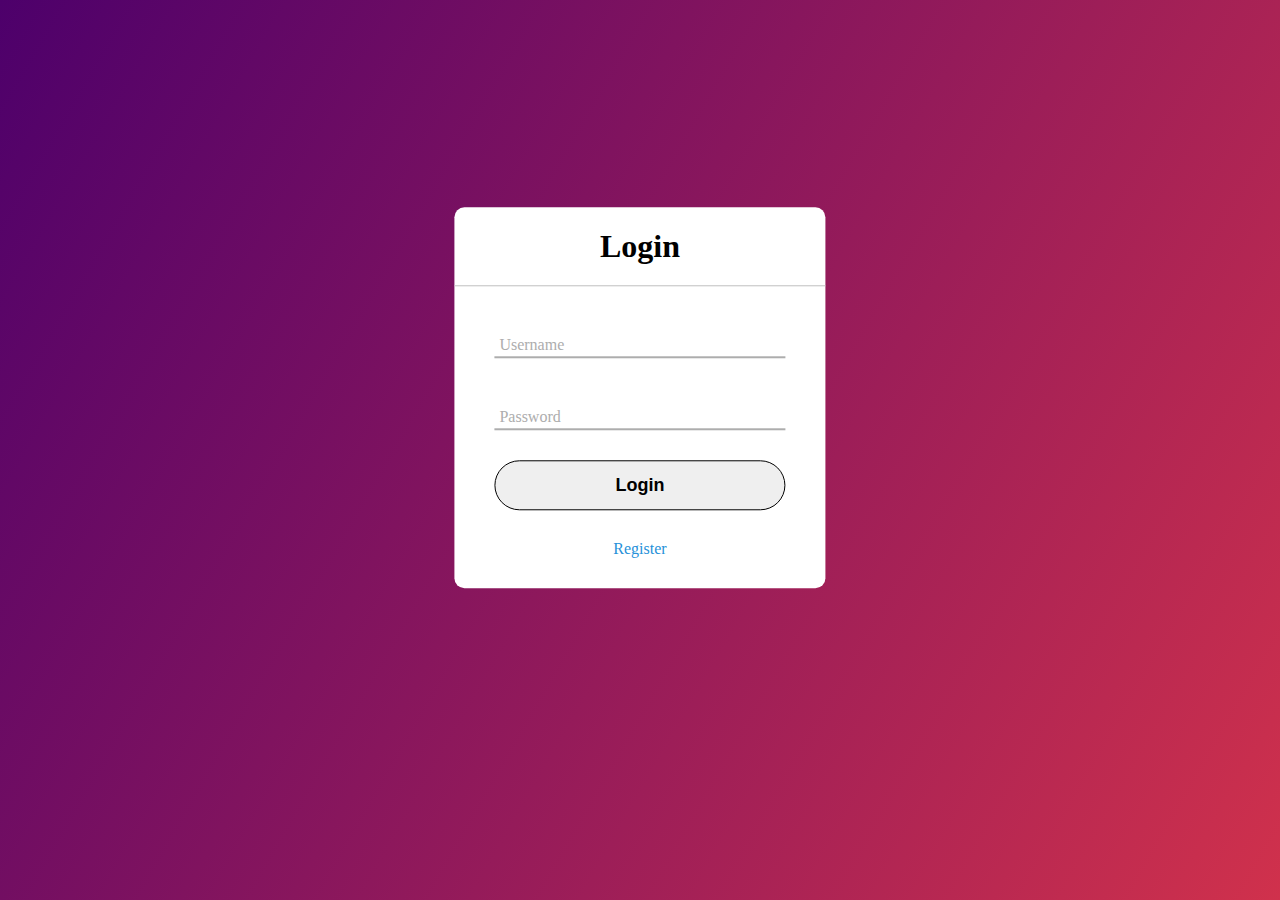
<file: index.html>
<!DOCTYPE html>
<html lang="en">
  <head>
    <title>Home</title>
    <meta charset="UTF-8" />
    <meta name="viewport" content="width=device-width" />
    <link rel="stylesheet" href="styles.css" />
  </head>
  <body>
    <div class="container">
      <div class="center">
          <h1>Login</h1>
          <form action="" method="POST">
              <div class="txt_field">
                  <input type="text" name="text" required>
                  <span></span>
                  <label>Username</label>
              </div>
              <div class="txt_field">
                  <input type="password" name="password" required>
                  <span></span>
                  <label>Password</label>
              </div>
              <input name="submit" type="Submit" value="Login">
              <div class="signup_link"> <a href="register.html">Register</a>
              </div>
          </form>
      </div>
    </div>
  </body>
</html>
</file>
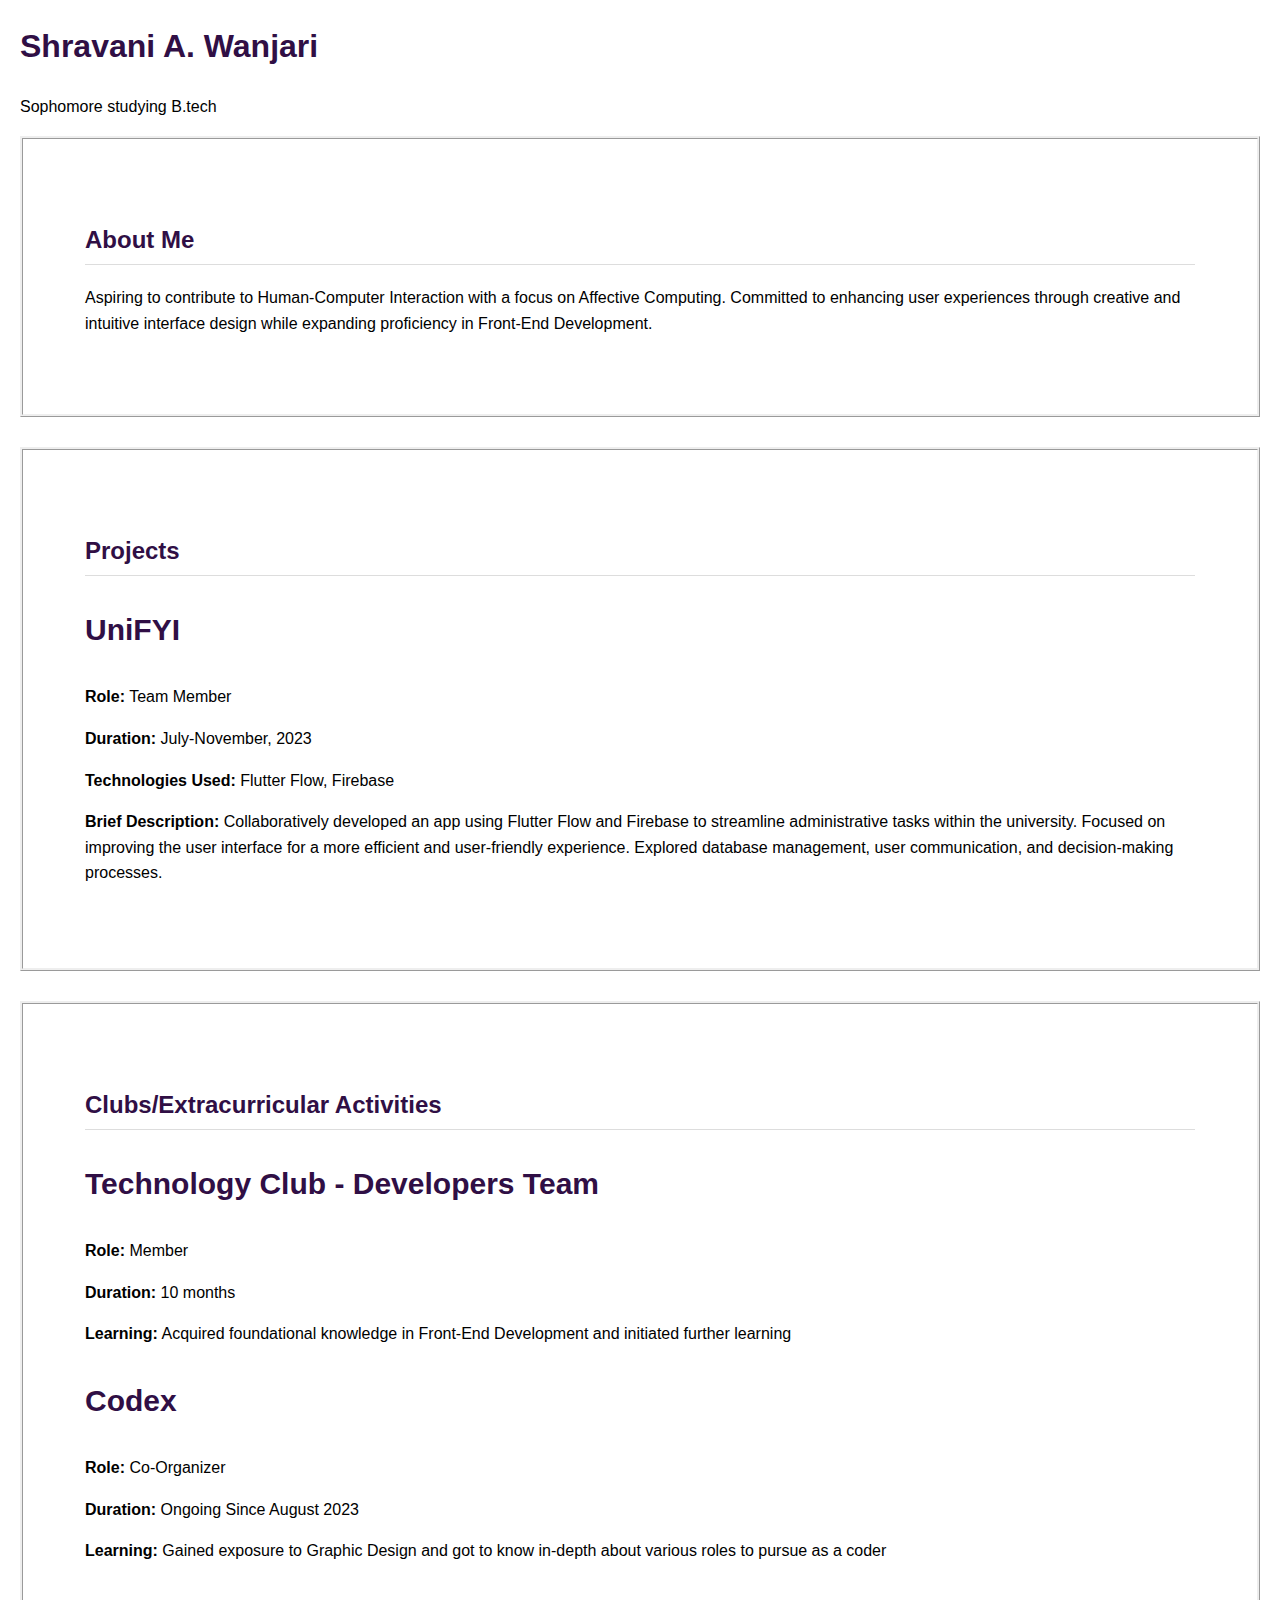
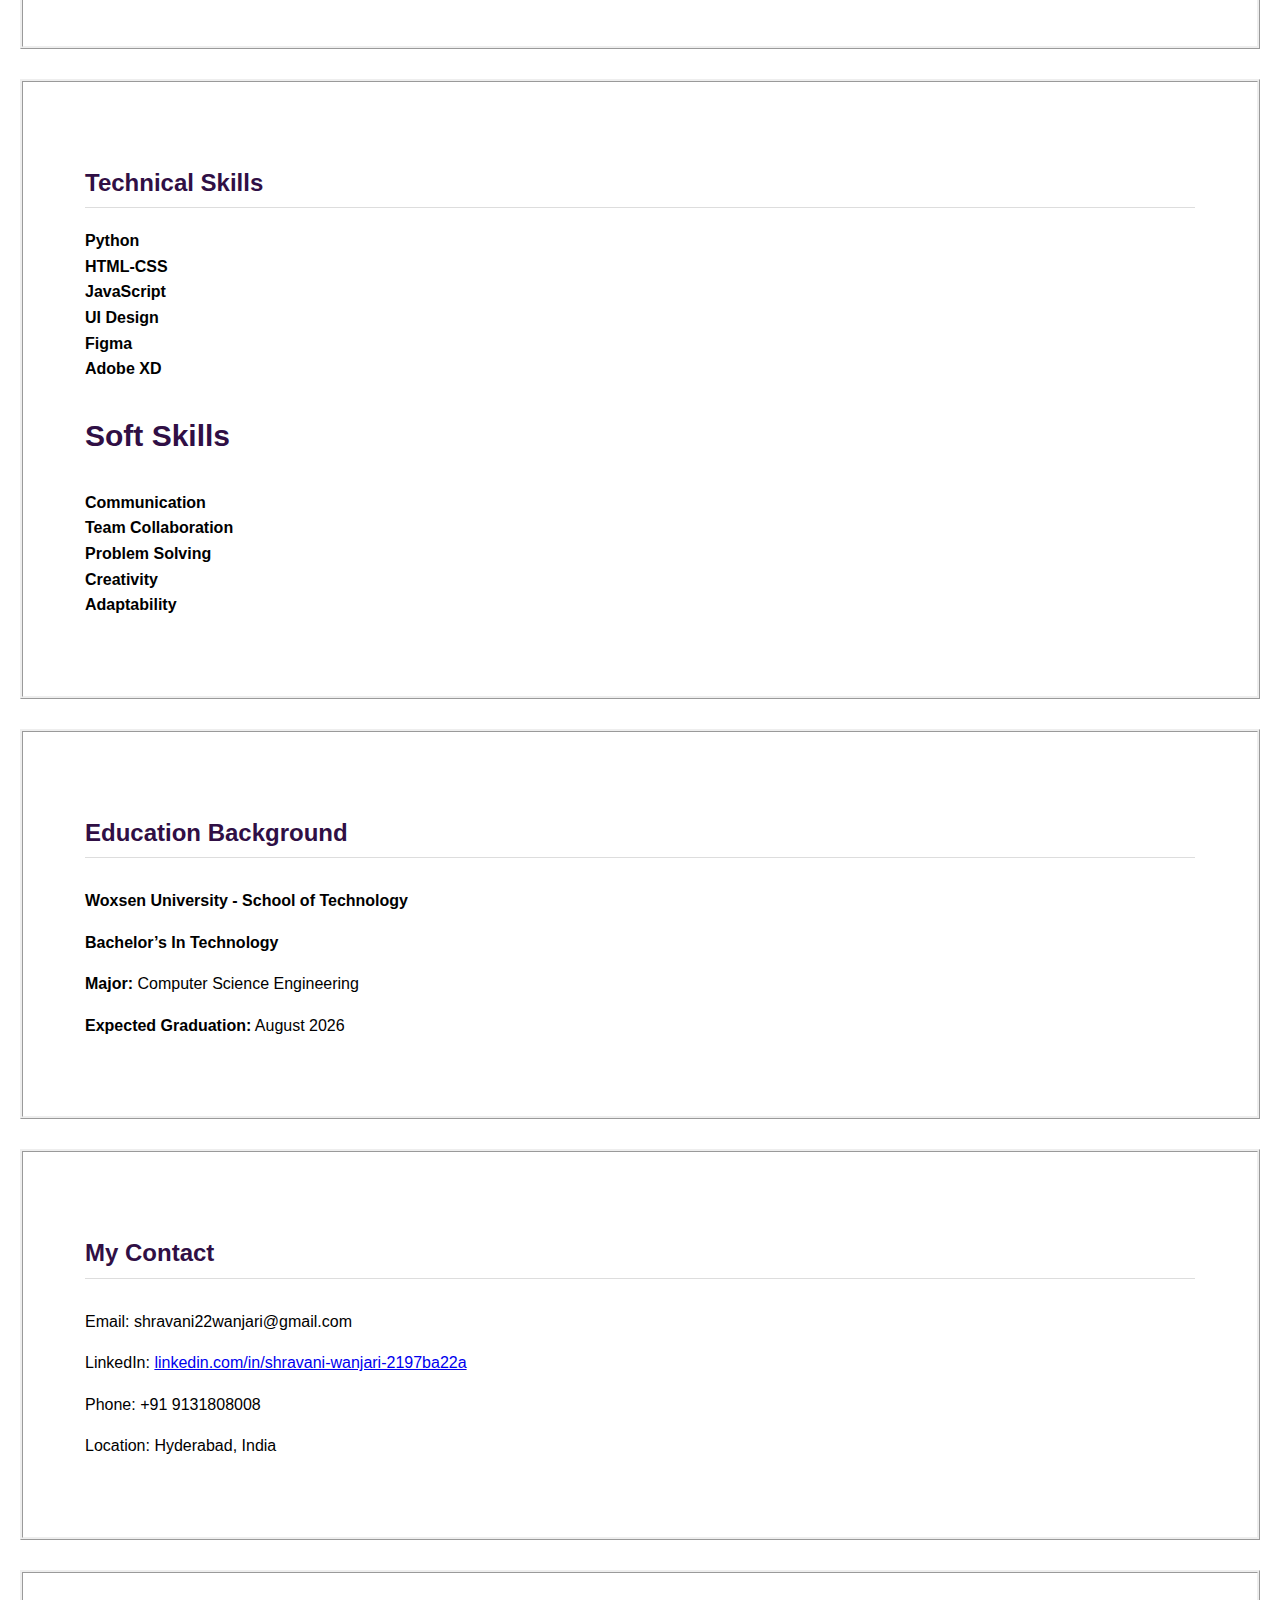
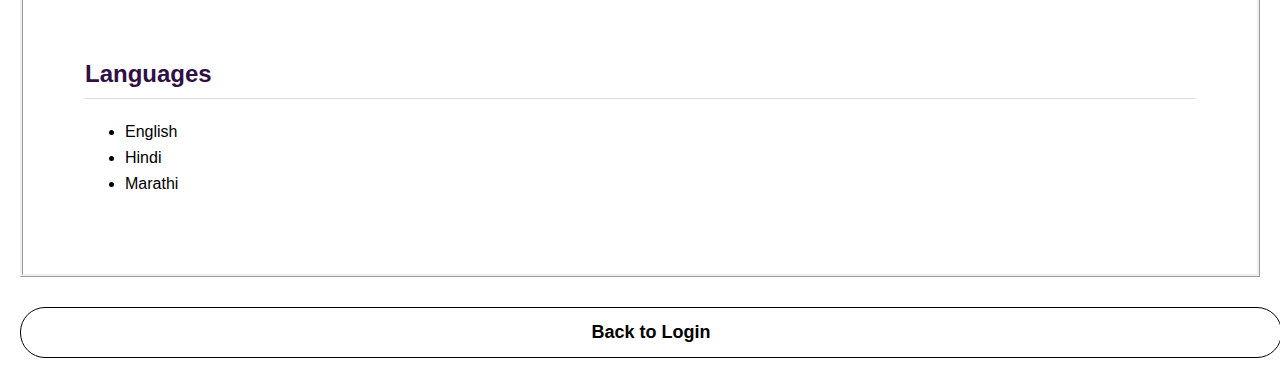
<file: 22WU0101093 Resume File.html>
<!DOCTYPE html>
<html lang="en">
<head>
  <meta charset="UTF-8">
  <meta name="viewport" content="width=device-width, initial-scale=1.0">
  <title>Shravani A. Wanjari - Resume</title>
  <style>
    body {
      font-family: Arial, sans-serif;
      line-height: 1.6;
      margin: 20px;
      color: rgb(255, 255, 255)fff;
      background-repeat: no-repeat;
      background-size: cover;
      min-height: 100%; /* Ensure at least 100% of viewport height */
      overflow: unset; /* Allow scrolling */

      /* Gradient background for login page */
      background: #ffffff;
    }

    h1, h2, h3 {
      color: #300f45;
    }

    h2 {
      border-bottom: 1px solid #ddd;
      padding-bottom: 5px;
      margin-bottom: 20px;
    }

    h3 {
      color: #300f45;
      font-size: 30px;
    }

    .section {
      margin-bottom: 30px;
      border-style:ridge;
      padding: 5%;
    }

    .project {
      margin-bottom: 20px;
    }

    .contact-info {
      margin-top: 30px;
    }

    .skills ul {
      list-style-type: none;
      padding: 0;
      font-weight: bold;
    }

    .education {
      margin-top: 30px;
    }

    .languages {
      margin-top: 20px;
    }

    .section h2 + h3 {
      border-bottom: 1px solid #ddd;
      padding-bottom: 5px;
      margin-bottom: 20px;
    }

    .back-to-login {
      display: block;
      width: 100%;
      text-align: center;
      padding: 10px;
      border: 1px solid;
      border-radius: 25px;
      font-size: 18px;
      font-weight: 700;
      cursor: pointer;
      transition: background 0.5s, color 0.5s;
      text-decoration: none;
      color: #000; /* Change the color as needed */
    }

    .back-to-login:hover {
      background: #2691d9;
      color: #e9f4fb;
    }
  </style>
</head>
<body>

  <header>
    <h1>Shravani A. Wanjari</h1>
    <p class="subhead">Sophomore studying B.tech</p>
  </header>

  <section class="section">
    <h2>About Me</h2>
    <p>Aspiring to contribute to Human-Computer Interaction with a focus on Affective Computing. Committed to enhancing user experiences through creative and intuitive interface design while expanding proficiency in Front-End Development.</p>
  </section>

  <section class="section">
    <h2>Projects</h2>

    <div class="project">
      <h3>UniFYI</h3>
      <p><strong>Role:</strong> Team Member</p>
      <p><strong>Duration:</strong> July-November, 2023</p>
      <p><strong>Technologies Used:</strong> Flutter Flow, Firebase</p>
      <p><strong>Brief Description:</strong> Collaboratively developed an app using Flutter Flow and Firebase to streamline administrative tasks within the university. Focused on improving the user interface for a more efficient and user-friendly experience. Explored database management, user communication, and decision-making processes.</p>
    </div>
  </section>

  <section class="section">
    <h2>Clubs/Extracurricular Activities</h2>

    <div class="project">
      <h3>Technology Club - Developers Team</h3>
      <p><strong>Role:</strong> Member</p>
      <p><strong>Duration:</strong> 10 months</p>
      <p><strong>Learning:</strong> Acquired foundational knowledge in Front-End Development and initiated further learning</p>
    </div>

    <div class="project">
      <h3>Codex</h3>
      <p><strong>Role:</strong> Co-Organizer</p>
      <p><strong>Duration:</strong> Ongoing Since August 2023</p>
      <p><strong>Learning:</strong> Gained exposure to Graphic Design and got to know in-depth about various roles to pursue as a coder</p>
    </div>
  </section>

  <section class="section">
    <h2>Technical Skills</h2>
    <div class="skills">
      <ul>
        <li>Python</li>
        <li>HTML-CSS</li>
        <li>JavaScript</li>
        <li>UI Design</li>
        <li>Figma</li>
        <li>Adobe XD</li>
      </ul>
    </div>

    <h3>Soft Skills</h3>
    <div class="skills">
      <ul>
        <li>Communication</li>
        <li>Team Collaboration</li>
        <li>Problem Solving</li>
        <li>Creativity</li>
        <li>Adaptability</li>
      </ul>
    </div>
  </section>

  <section class="section">
    <h2>Education Background</h2>
    <div class="education">
      <p><strong>Woxsen University - School of Technology</strong></p>
      <p><strong>Bachelor’s In Technology</strong></p>
      <p><strong>Major:</strong> Computer Science Engineering</p>
      <p><strong>Expected Graduation:</strong> August 2026</p>
    </div>
  </section>

  <section class="section">
    <h2>My Contact</h2>
    <div class="contact-info">
      <p>Email: shravani22wanjari@gmail.com</p>
      <p>LinkedIn: <a href="linkedin.com/in/shravani-wanjari-2197ba22a">linkedin.com/in/shravani-wanjari-2197ba22a</a></p>
      <p>Phone: +91 9131808008</p>
      <p>Location: Hyderabad, India</p>
    </div>
  </section>

  <section class="section languages">
    <h2>Languages</h2>
    <ul>
      <li>English</li>
      <li>Hindi</li>
      <li>Marathi</li>
    </ul>
  </section>

  <a class="back-to-login" href="index.html">Back to Login</a>

</body>
</html>
</file>
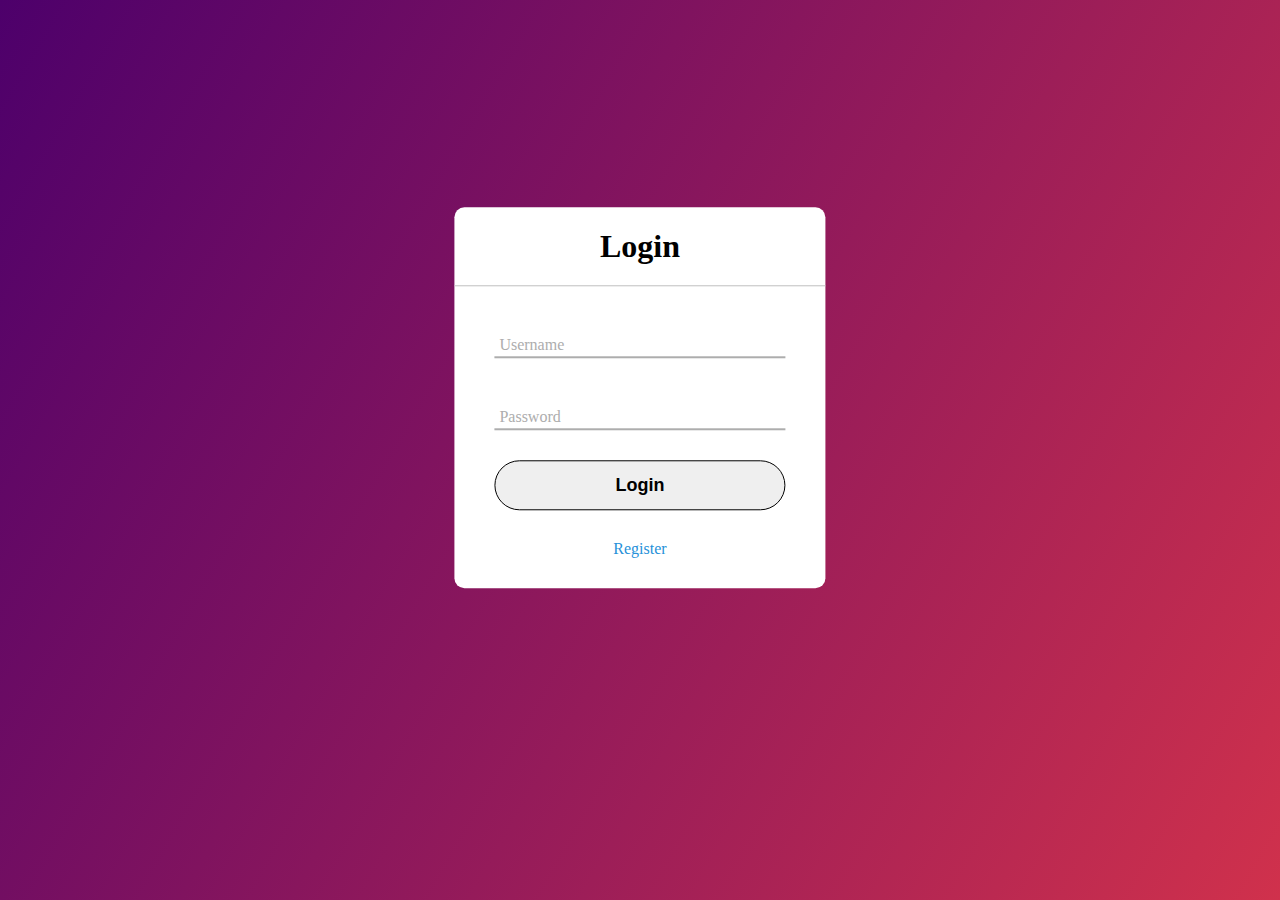
<file: login.html>
<!DOCTYPE html>
<html lang="en">
  <head>
    <title>Home</title>
    <meta charset="UTF-8" />
    <meta name="viewport" content="width=device-width" />
    <link rel="stylesheet" href="styles.css" />
  </head>
  <body>
    <div class="container">
      <div class="center">
          <h1>Login</h1>
          <form action="" method="POST">
              <div class="txt_field">
                  <input type="text" name="text" required>
                  <span></span>
                  <label>Username</label>
              </div>
              <div class="txt_field">
                  <input type="password" name="password" required>
                  <span></span>
                  <label>Password</label>
              </div>
              <input name="submit" type="Submit" value="Login">
              <div class="signup_link"> <a href="register.html">Register</a>
              </div>
          </form>
      </div>
    </div>
  </body>
</html>
</file>
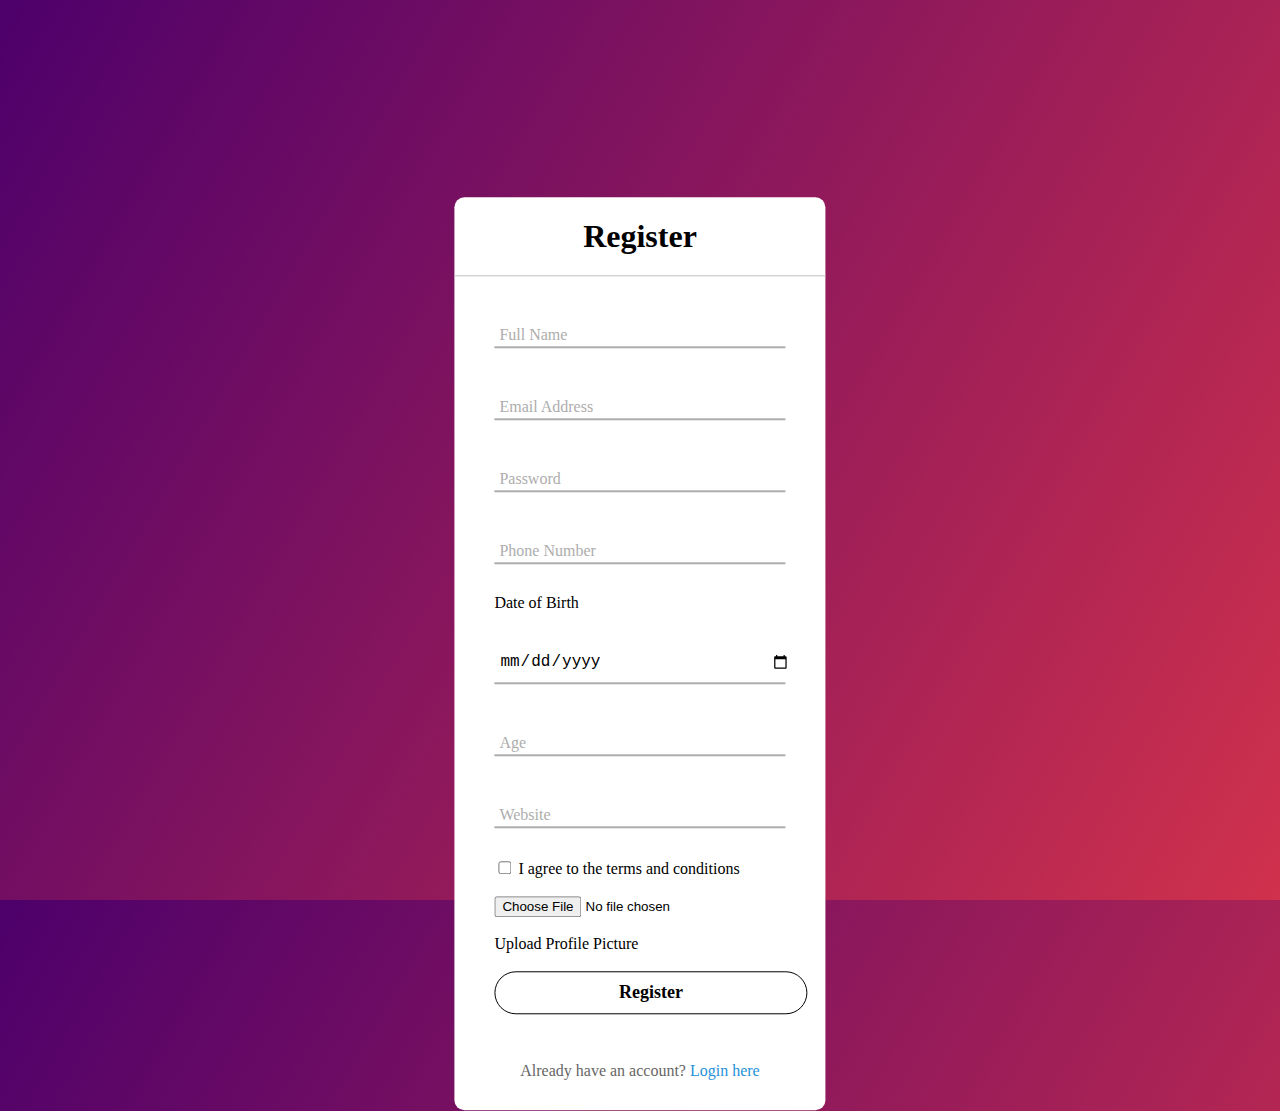
<file: register.html>
<!DOCTYPE html>
<html lang="en">
<head>
  <meta charset="UTF-8">
  <meta name="viewport" content="width=device-width, initial-scale=1.0">
  <link rel="stylesheet" href="styles.css">
  <title>Registration Page</title>
</head>
<body>
  <div class="registration-center">
    <h1>Register</h1>
    <form>
      <div class="registration-txt-field">
        <input type="text" required>
        <span></span>
        <label>Full Name</label>
      </div>
      <div class="registration-txt-field">
        <input type="email" required>
        <span></span>
        <label>Email Address</label>
      </div>
      <div class="registration-txt-field">
        <input type="password" required>
        <span></span>
        <label>Password</label>
      </div>
      <div class="registration-txt-field">
        <input type="tel" required>
        <span></span>
        <label>Phone Number</label>
      </div>
      <label>Date of Birth</label>
      <div class="registration-txt-field">
        
    
        <input type="date" required>
        <span></span>
        
      </div>
      <div class="registration-txt-field">
        <input type="number" required>
        <span></span>
        <label>Age</label>
      </div>
      <div class="registration-txt-field">
        <input type="url" required>
        <span></span>
        <label>Website</label>
      </div>
        <input type="checkbox" required>
        <span></span>
        <label>I agree to the terms and conditions</label>
        <br><br>
        <input type="file" required>
        <span></span>
        <br> <br>
        <label>Upload Profile Picture</label>
        <br>
        <br>
        <a href="22WU0101093%20Resume%20File.html" class="register-button">Register</a>
      <br>
    </form>
    <div class="registration-signup-link">
      <p>Already have an account? <a href="login.html">Login here</a></p>
    </div>
  </div>
</body>
</html>
</file>
<file: styles.css>
html {
  height: 100%;
}

body {
  margin: 0;
  padding: 0;
  font-family: Roboto;
  background-repeat: no-repeat;
  background-size: cover;
  min-height: 100%; /* Ensure at least 100% of viewport height */
  overflow:unset; /* Allow scrolling */

  /* Gradient background for login page */
  background: linear-gradient(120deg, #4d006b, #d0314c);
}

.center, .registration-center {
  margin-top: 10%;
  position: absolute;
  top: 30%;
  left: 50%;
  transform: translate(-50%, -50%);
  width: 29vw;
  background: white;
  border-radius: 10px;
}
.registration-center {
  margin-top: 30%;
}
.center h1, .registration-center h1 {
  text-align: center;
  padding: 0 0 20px 0;
  border-bottom: 1px solid silver;
}

.center form, .registration-center form {
  padding: 0 40px;
  box-sizing: border-box;
}

form .txt_field, .registration-txt-field {
  position: relative;
  border-bottom: 2px solid #adadad;
  margin: 30px 0;
}

.txt_field input, .registration-txt-field input {
  width: 100%;
  padding: 0 5px;
  height: 40px;
  font-size: 16px;
  border: none;
  background: none;
  outline: none;
}

.txt_field label, .registration-txt-field label {
  position: absolute;
  top: 20px; /* Adjusted the top position */
  left: 5px;
  color: #adadad;
  font-size: 16px;
  pointer-events: none;
  transition: 0.3s;
}

.txt_field span::before, .registration-txt-field span::before {
  content: '';
  position: absolute;
  top: 40px;
  left: 0;
  width: 0px;
  height: 2px;
  background: #2691d9;
  transition: .5s;
}

.txt_field input:focus ~ label,
.txt_field input:valid ~ label,
.registration-txt-field input:focus ~ label,
.registration-txt-field input:valid ~ label {
  top: 0px;
  color: #2691d9;
}

.txt_field input:focus ~ span::before,
.txt_field input:Valid ~ span::before,
.registration-txt-field input:focus ~ span::before,
.registration-txt-field input:Valid ~ span::before {
  width: 100%;
}

.pass {
  margin: -5px 0 20px 5px;
  color: #a6a6a6;
  cursor: pointer;
}

.pass:hover {
  text-decoration: underline;
}

input[type="Submit"], input[type="submit"] {
  width: 100%;
  height: 50px;
  border: 1px solid;
  border-radius: 25px;
  font-size: 18px;
  font-weight: 700;
  cursor: pointer;
}

input[type="Submit"]:hover, input[type="submit"]:hover {
  background: #2691d9;
  color: #e9f4fb;
  transition: .5s;
}

.signup_link, .registration-signup-link {
  margin: 30px 0;
  text-align: center;
  font-size: 16px;
  color: #666666;
}

.signup_link a, .registration-signup-link a {
  color: #2691d9;
  text-decoration: none;
}

.register a:hover, .registration-signup-link a:hover {
  text-decoration: underline;
}

.HomeAbout {
  width: 100vw;
  height: 25vh;
}

.labelspace {
  margin-bottom: 10px; /* Adjust as needed to provide space between label and input */
}
.register-button {
  display: block;
  width: 100%;
  text-align: center;
  padding: 10px;
  border: 1px solid;
  border-radius: 25px;
  font-size: 18px;
  font-weight: 700;
  cursor: pointer;
  transition: background 0.5s, color 0.5s;
  text-decoration: none;
  color: #000; /* Change the color as needed */
}

.register-button:hover {
  background: #2691d9;
  color: #e9f4fb;
}
</file>
